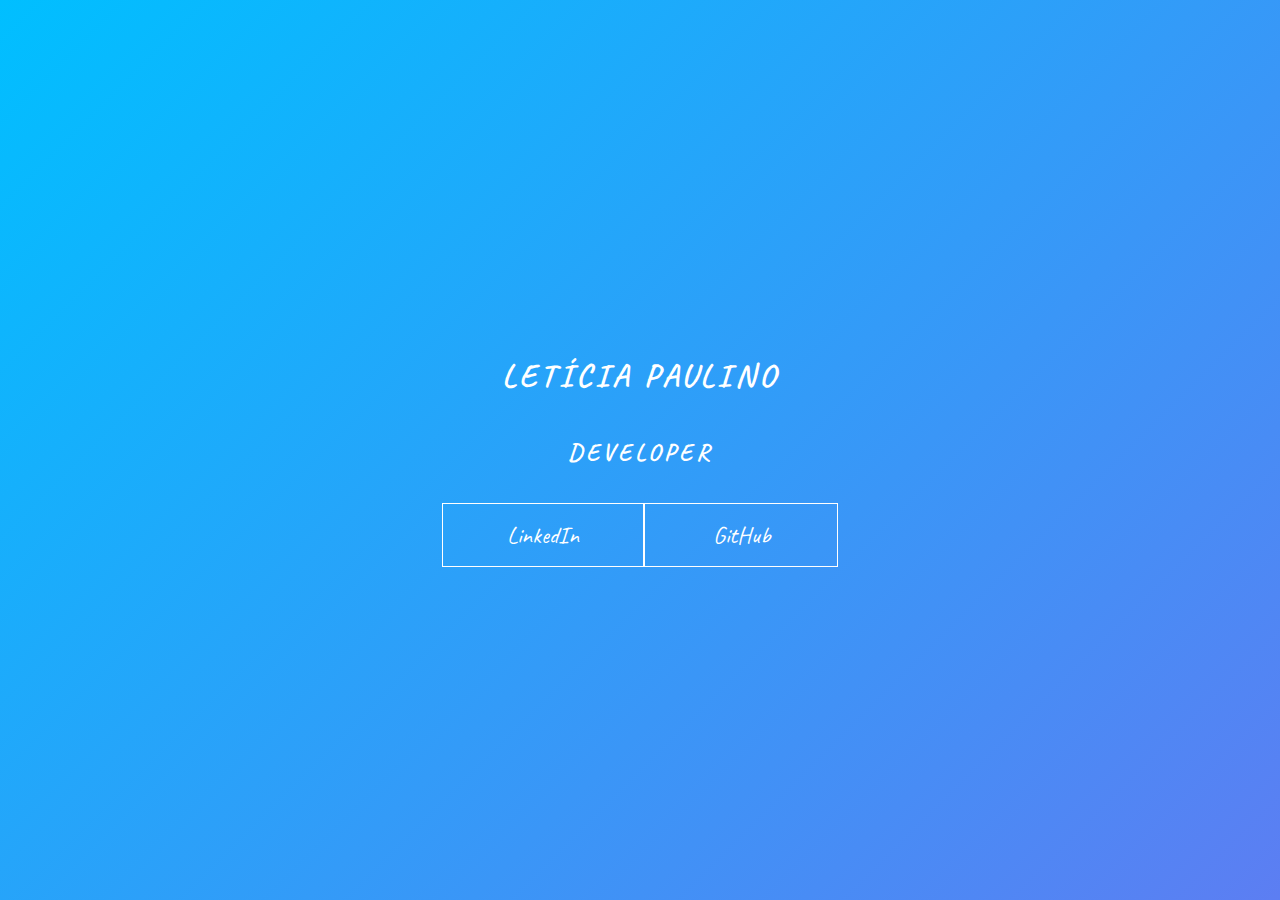
<file: keyframes/index.html>
<!DOCTYPE html>
<html lang="pt-br">
<head>
    <meta charset="UTF-8">
    <meta name="viewport" content="width=device-width, initial-scale=1.0">
    <link rel="stylesheet" href="style.css">
    <title>Document</title>
</head>
<body>
    <main class="wrapper">
        <h1>Letícia Paulino</h1>
        <h2>Developer</h2>
        <div class="social-media">
        <a href="#"> LinkedIn </a>
        <a href="#"> GitHub </a>
        </div>
    </main>
</body>
</html>
</file>
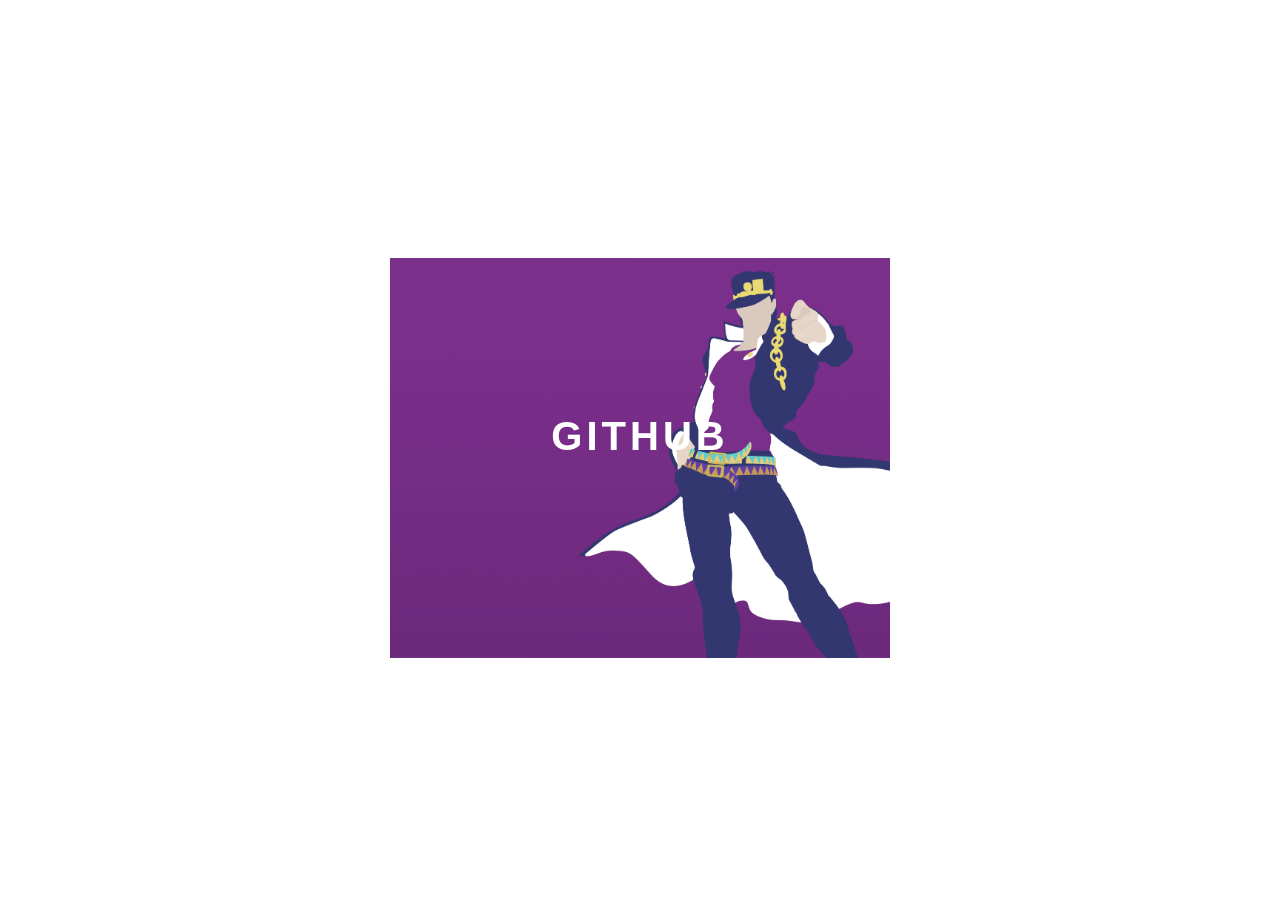
<file: transitions/1/index.html>
<!DOCTYPE html>
<html lang="pt-br">
<head>
    <meta charset="UTF-8">
    <meta name="viewport" content="width=device-width, initial-scale=1.0">
    <link rel="stylesheet" href="style.css">
    <title>Document</title>
</head>
<body>
    <div class="container">
        <div class="card">
            <div class="card-wrapper">
                <h2>GitHub</h2>
                <p>Veja meus projetos!</p>
            </div>
        </div>
    </div>

</body>
</html>
</file>
<file: keyframes/style.css>
@import url('https://fonts.googleapis.com/css2?family=Caveat:wght@700&display=swap');

body {
    margin: 0;
    padding: 0;
    color: white;
    font-family: 'Caveat', sans-serif;
}

.wrapper {
    height: 100vh;
    width: 100vw;
    background: linear-gradient(-45deg, #0000CD, #A020F0, #7B68EE, #00BFFF);
    background-size: 400% 400%;
    display: flex;
    flex-direction: column;
    justify-content: center;
    align-items: center;
    animation: backgroundTransition 8s ease-in-out infinite;
}

h1 {
    text-transform: uppercase;
    letter-spacing: 4px;
}

h2 {
    text-transform: uppercase;
    letter-spacing: 4px;
}

.social-media {
    margin-top: 1rem;
    display: flex;
}

a {
    text-decoration: none;
    color: white;
    font-size: 24px;
    padding: 1rem 4rem;
    border: 1px solid white;
    min-width: 4rem;
    display: flex;
    justify-content: center;
    align-items: center;
    transition: .5s cubic-bezier(0.55, 0.025, 0.675, 0.97);
}

a:hover {
    color: #7B68EE;
    background-color: white;
}

@keyframes backgroundTransition {
    0% {
        background-position: 0% 80%;
    }
    50% {
        background-position: 80% 100%;
    }
    100% {
        background-position: 0% 90%;
    }
}
</file>
<file: transitions/1/style.css>
body{
    font-family: sans-serif;
}

.container {
    width: 100%;
    height: 100vh;
    display: flex;
    justify-content: center;
    align-items: center;
}

.card {
    height: 400px;
    width: 500px;
    background-image: url('./landscape.jpg');
    background-position: center;
    background-repeat: no-repeat;
    background-size: cover;
    display: flex;
    justify-content: center;
    align-items: center;
    filter: grayscale(0.5);
    color: white;
    cursor: pointer;
    transition: 0.3s;
}

.card-wrapper {
    text-align: center;
    display: flex;
    flex-direction: column;
    justify-content: center;
    align-items: center;
    position: relative;
}

.card-wrapper::before {
    content: '';
    position: absolute;
    height: 100px;
    width: 100px;
    display: block;
    border: 1px solid white;
    opacity: 0;
    transition: 0.3s;
}

.card-wrapper h2 {
    font-size: 40px;
    text-transform: uppercase;
    letter-spacing: 4px;
    margin: 0;
    transition: 0.3s;
}

.card-wrapper p {
    font-size: 14px;
    font-weight: bold;
    text-transform: uppercase;
    transition: 0.3s;
    visibility: hidden;
    opacity: 0;
}

.card:hover{
    filter: unset;
}

.card:hover > .card-wrapper::before {
    height: 300px;
    width: 400px;
    opacity: 1;
}

.card:hover > .card-wrapper p {
    opacity: 1;
    visibility: visible;
    font-size: 14px;
}
</file>
